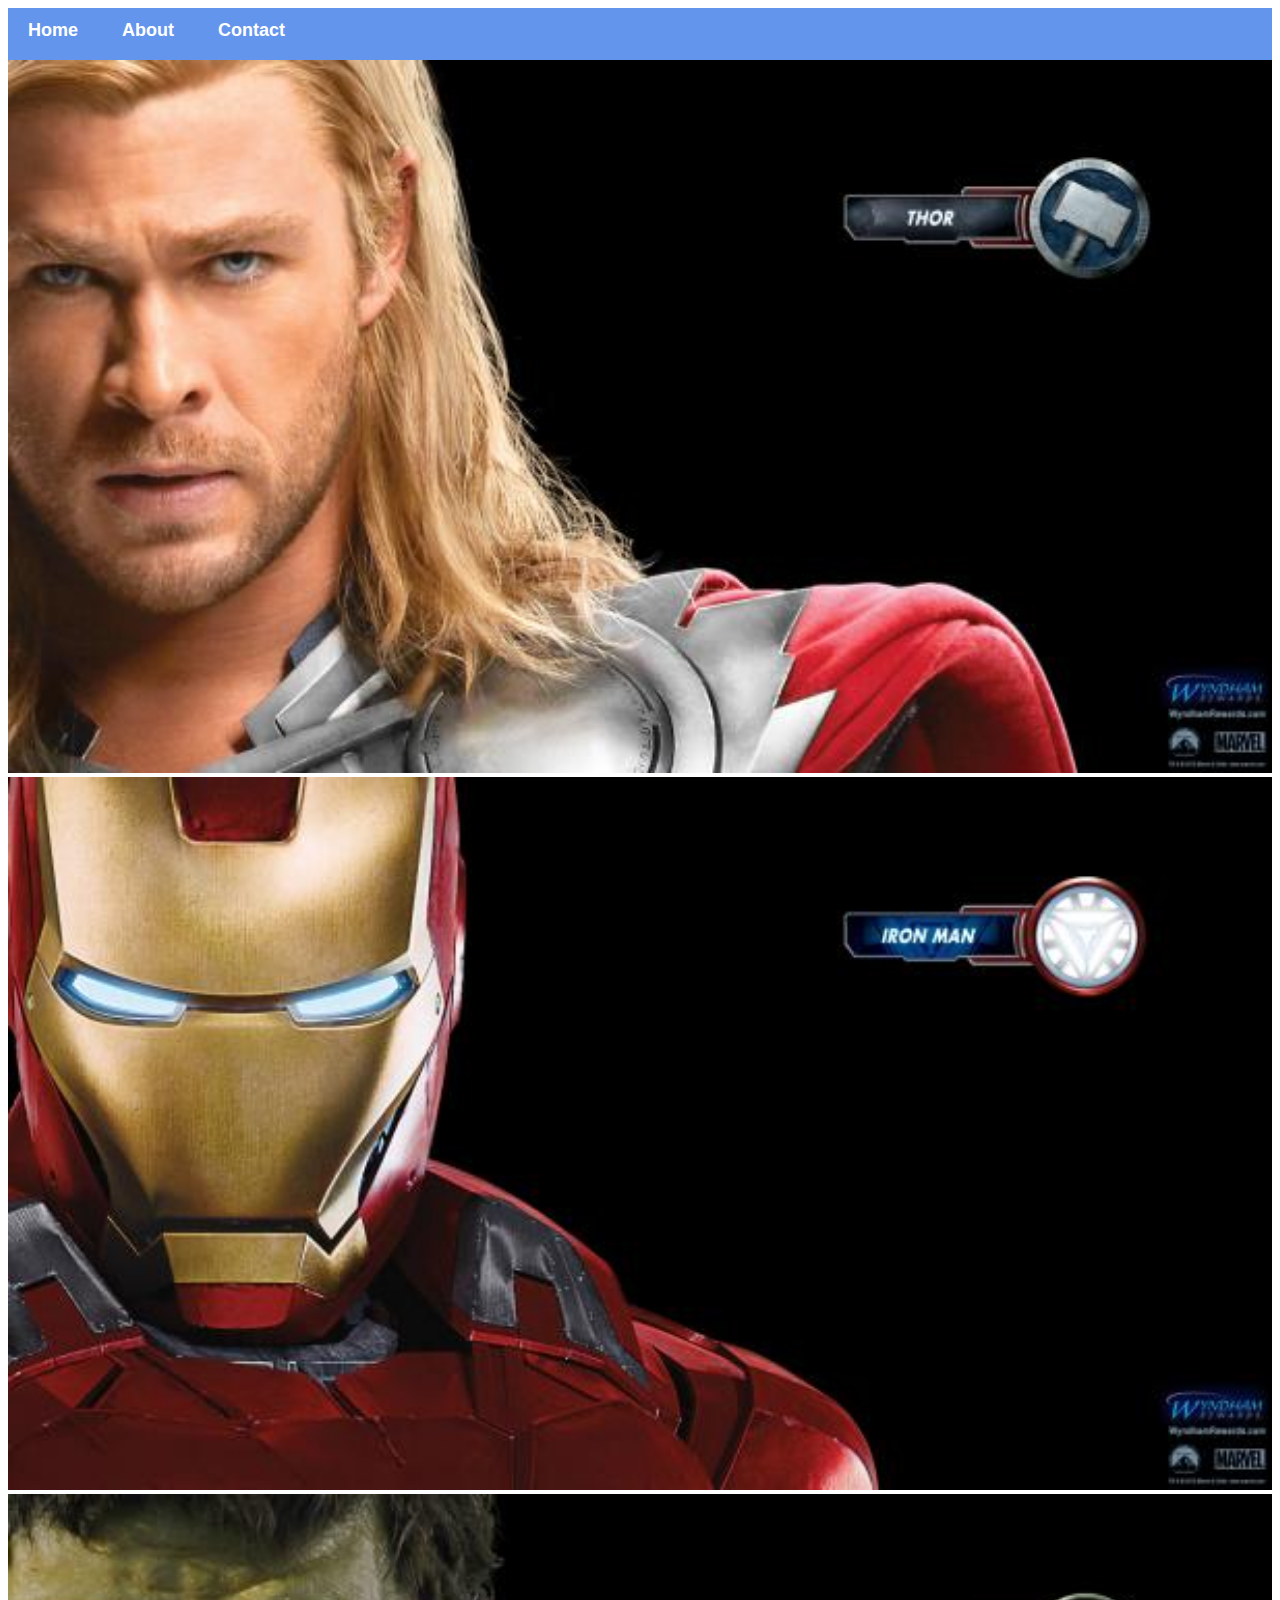
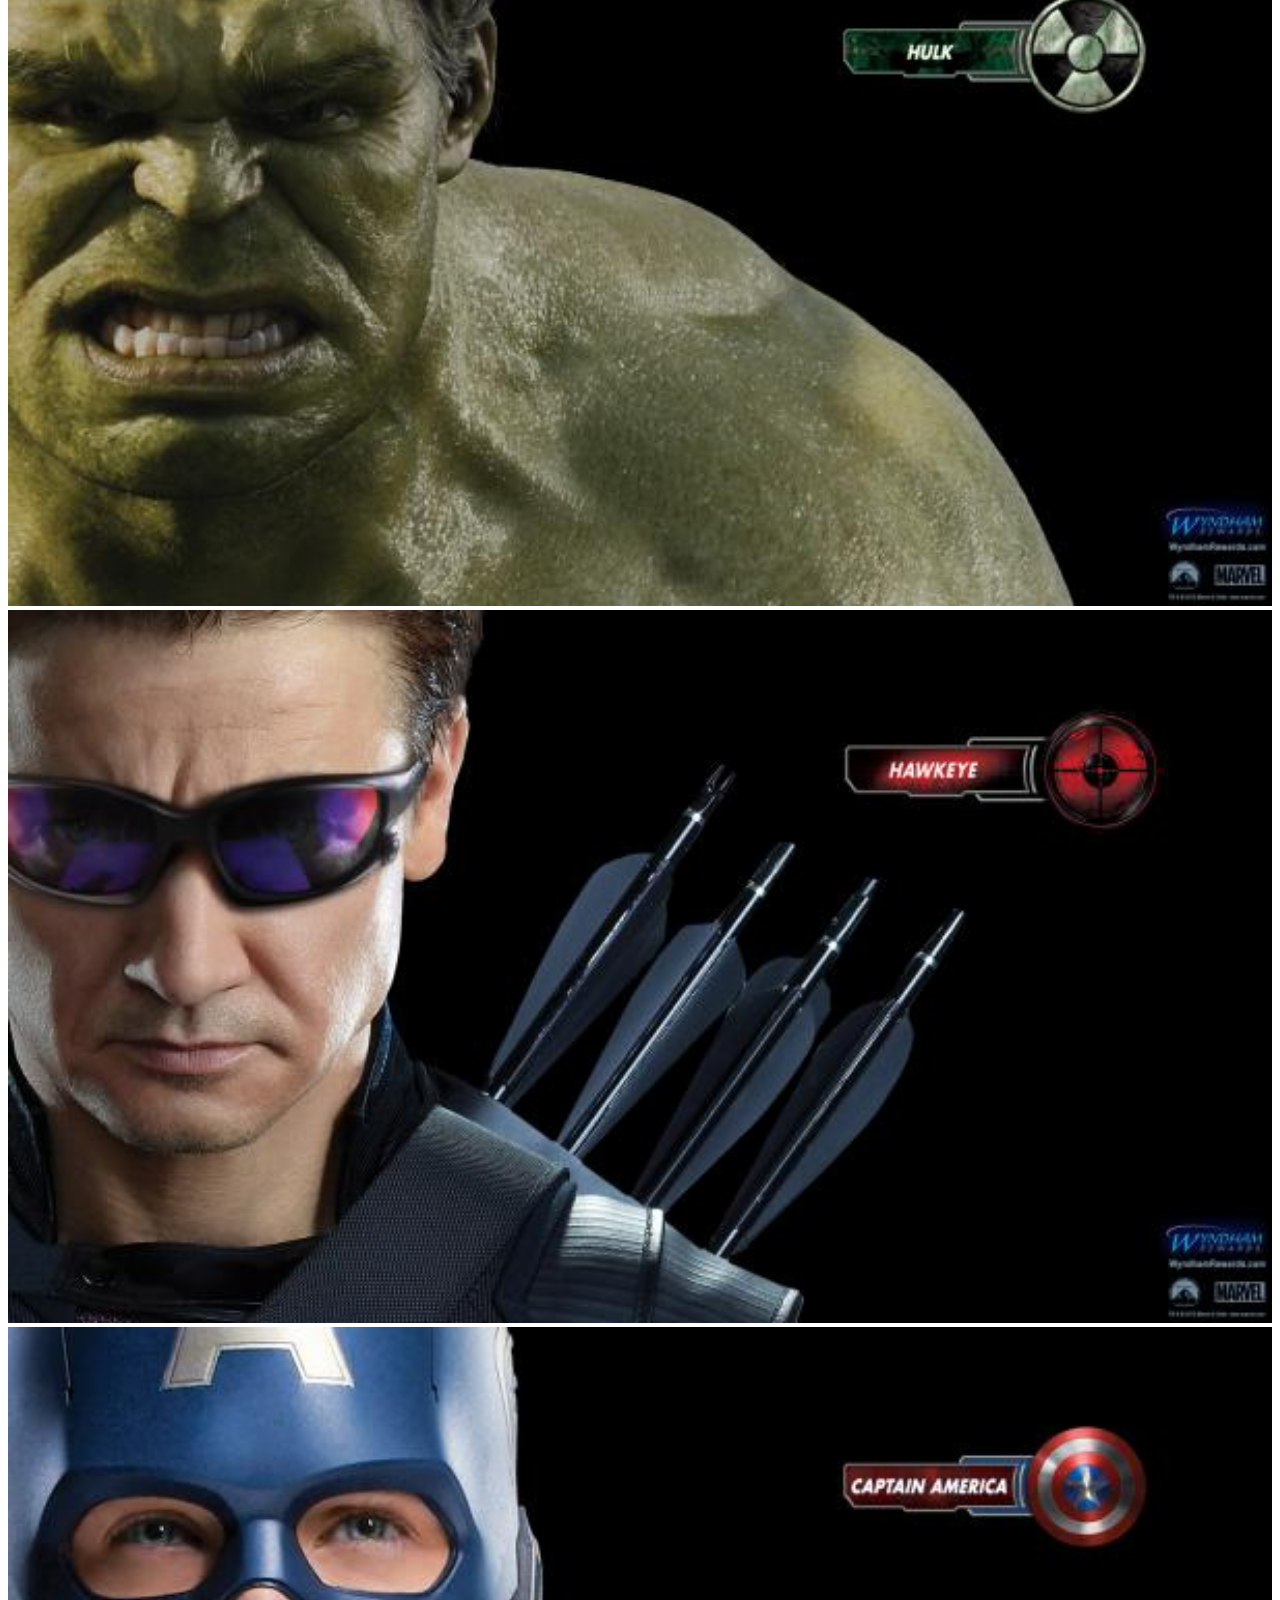
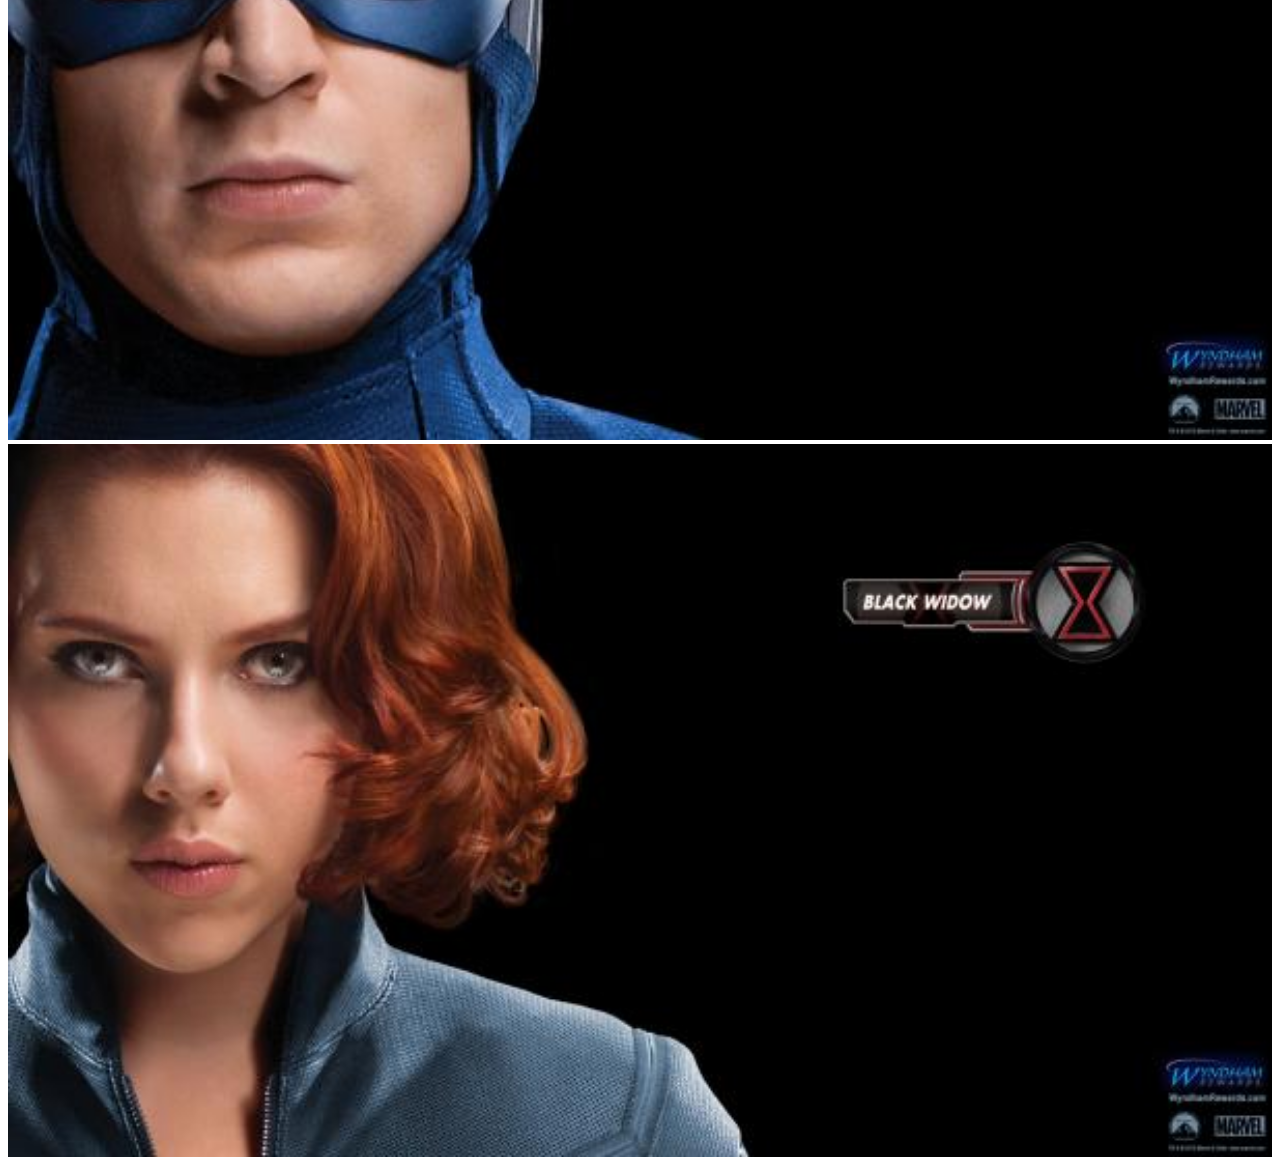
<file: CompuKid-Website1/index.html>
<!DOCTYPE html>
<html lang="en">
<head>
    <meta charset="UTF-8">
    <link rel="stylesheet" href="style.css">
    <title>Avengers</title>
</head>
<body>
    <div id="menu">
        <a href="index.html">Home</a>
        <a href="about.html">About</a>
        <a href="contact.html">Contact</a>
    </div>
    <div class="gallery">
       <a href="avenger-1.html"><img src="images/avengers_01.jpg"/></a>
        <a href="avenger-2.html"><img src="images/avengers_02.jpg"/></a>
        <a href="avenger-3.html"><img src="images/avengers_03.jpg"/></a>
        <a href="avenger-4.html"><img src="images/avengers_04.jpg"/></a>
        <a href="avenger-5.html"><img src="images/avengers_05.jpg"/></a>
        <a href="avenger-6.html"><img src="images/avengers_06.jpg"/></a>
    </div>
</body>
</html>
</file>
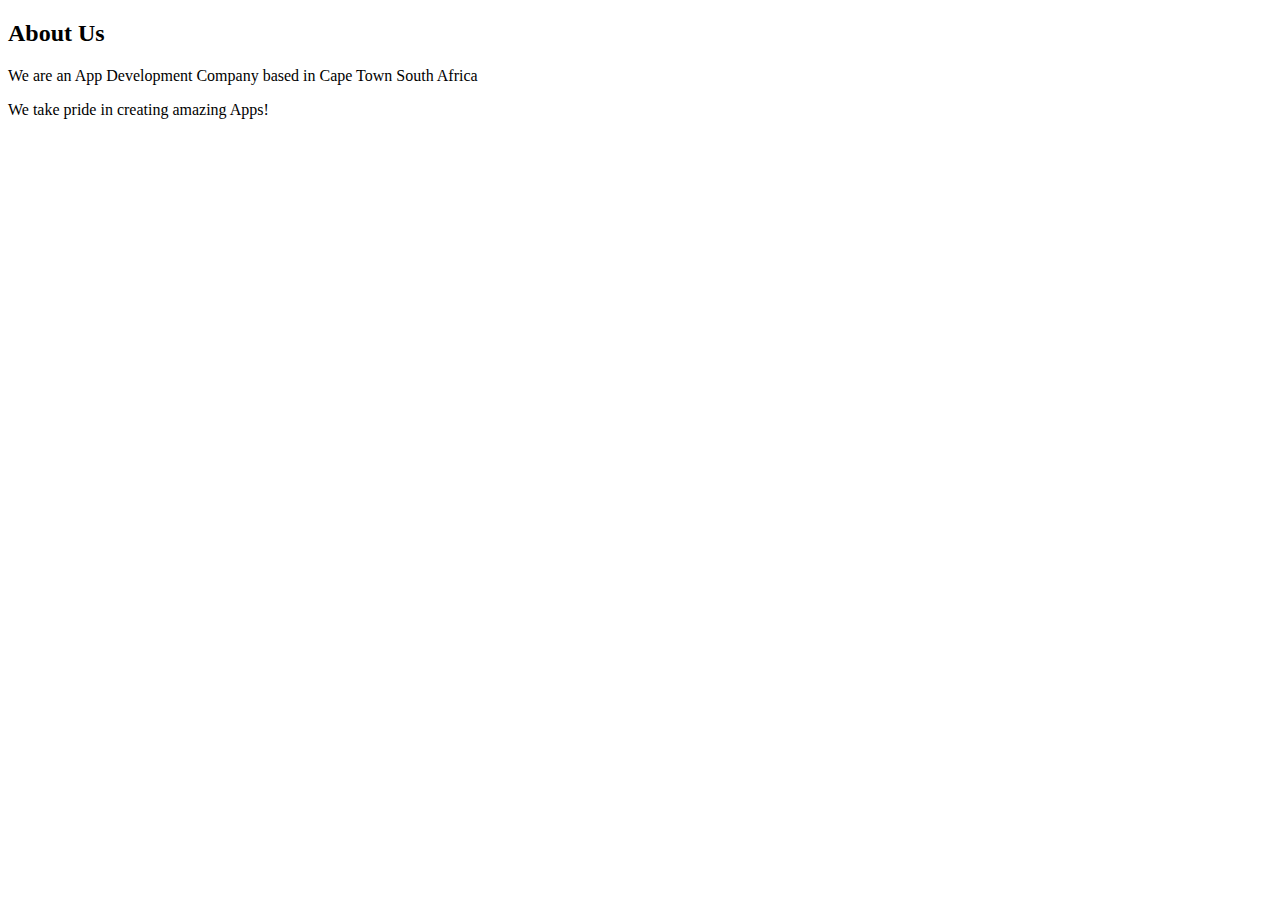
<file: CompuKid-Website1/about.html>
<!DOCTYPE html>
<html lang="en">
<head>
    <meta charset="UTF-8">
    <link rel="stylesheet" href="style.css">
    <title>Avengers</title>
</head>
<body>
    <h2>About Us</h2>
    <p>We are an App Development Company based in Cape Town South Africa</p>
    <p>We take pride in creating amazing Apps!</p>

</body>
</html>
</file>
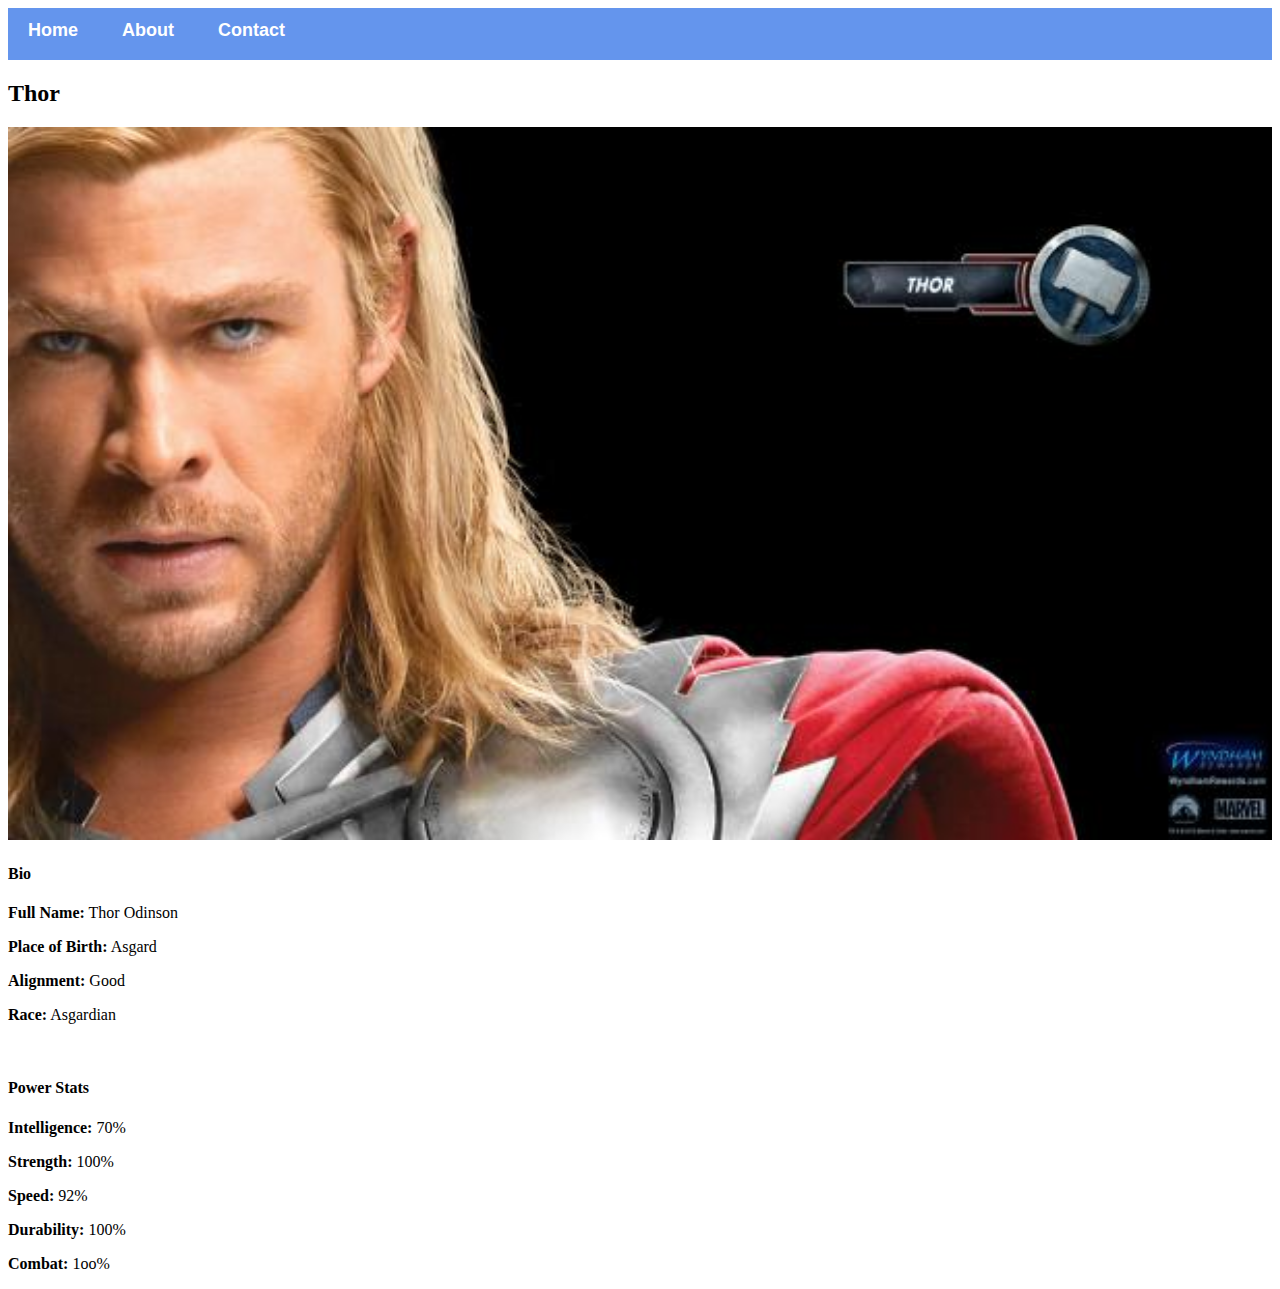
<file: CompuKid-Website1/avenger-1.html>
<!DOCTYPE html>
<html lang="en">
<head>
    <meta charset="UTF-8">
    <link rel="stylesheet" href="style.css">
    <title>Avengers</title>
</head>
<body>
    <div id="menu">
        <a href="index.html">Home</a>
        <a href="about.html">About</a>
        <a href="contact.html">Contact</a>
    </div>
    <h2>Thor</h2>
    <div class="gallery">
        <img src="images/avengers_01.jpg"/>

    </div>
    <h4>Bio</h4>
    <p><b>Full Name:</b> Thor Odinson</p>
    <p><b>Place of Birth:</b> Asgard</p>
    <p><b>Alignment:</b> Good</p>
    <p><b>Race:</b> Asgardian</p>
    <br/>
    <h4>Power Stats</h4>
    <p><b>Intelligence:</b> 70%</p>
    <p><b>Strength:</b> 100%</p>
    <p><b>Speed:</b> 92%</p>
    <p><b>Durability:</b> 100%</p>
    <p><b>Combat:</b> 1oo%</p>

</body>
</html>
</file>
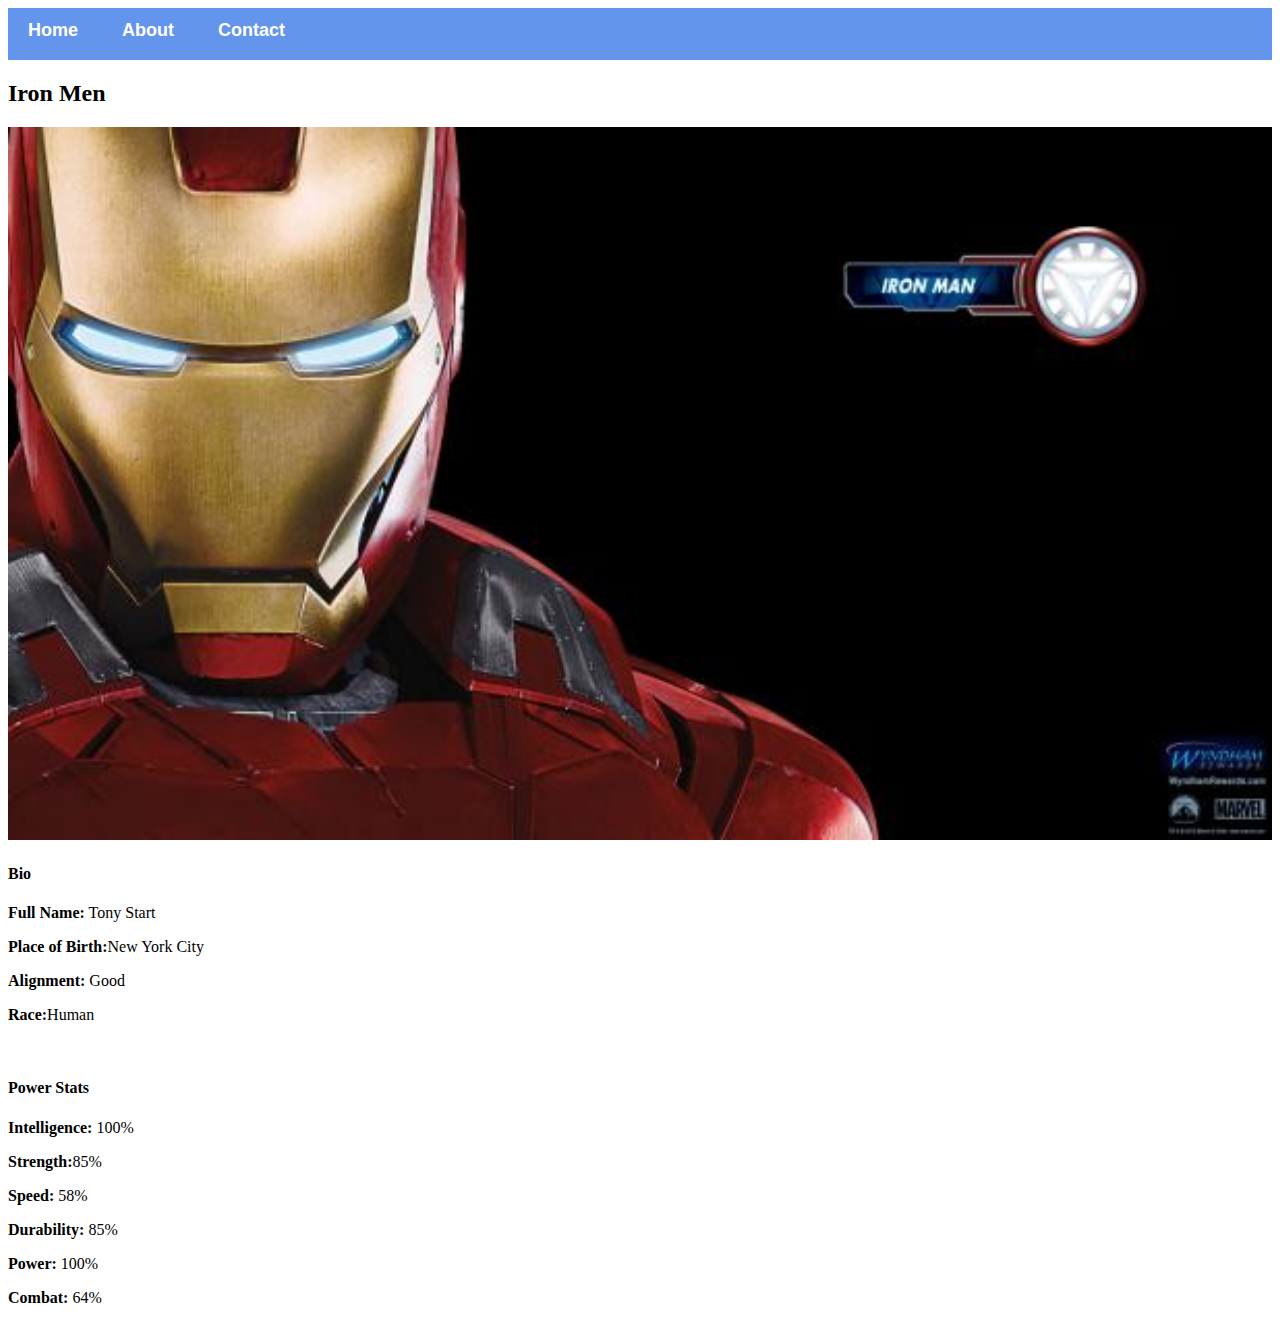
<file: CompuKid-Website1/avenger-2.html>
<!DOCTYPE html>
<html lang="en">
<head>
    <meta charset="UTF-8">
    <link rel="stylesheet" href="style.css">
    <title>Avengers</title>
</head>
<body>
    <div id="menu">
        <a href="index.html">Home</a>
        <a href="about.html">About</a>
        <a href="contact.html">Contact</a>
    </div>
    <h2>Iron Men</h2>
    <div class="gallery">
        <img src="images/avengers_02.jpg"/>

    </div>
    <h4>Bio</h4>
    <p><b>Full Name:</b> Tony Start</p>
    <p><b>Place of Birth:</b>New York City</p>
    <p><b>Alignment:</b> Good</p>
    <p><b>Race:</b>Human</p>
    <br/>
    <h4>Power Stats</h4>
    <p><b>Intelligence:</b> 100%</p>
    <p><b>Strength:</b>85%</p>
    <p><b>Speed:</b> 58%</p>
    <p><b>Durability:</b> 85%</p>
    <p><b>Power:</b> 100%</p>
    <p><b>Combat:</b> 64%</p>

</body>
</html>
</file>
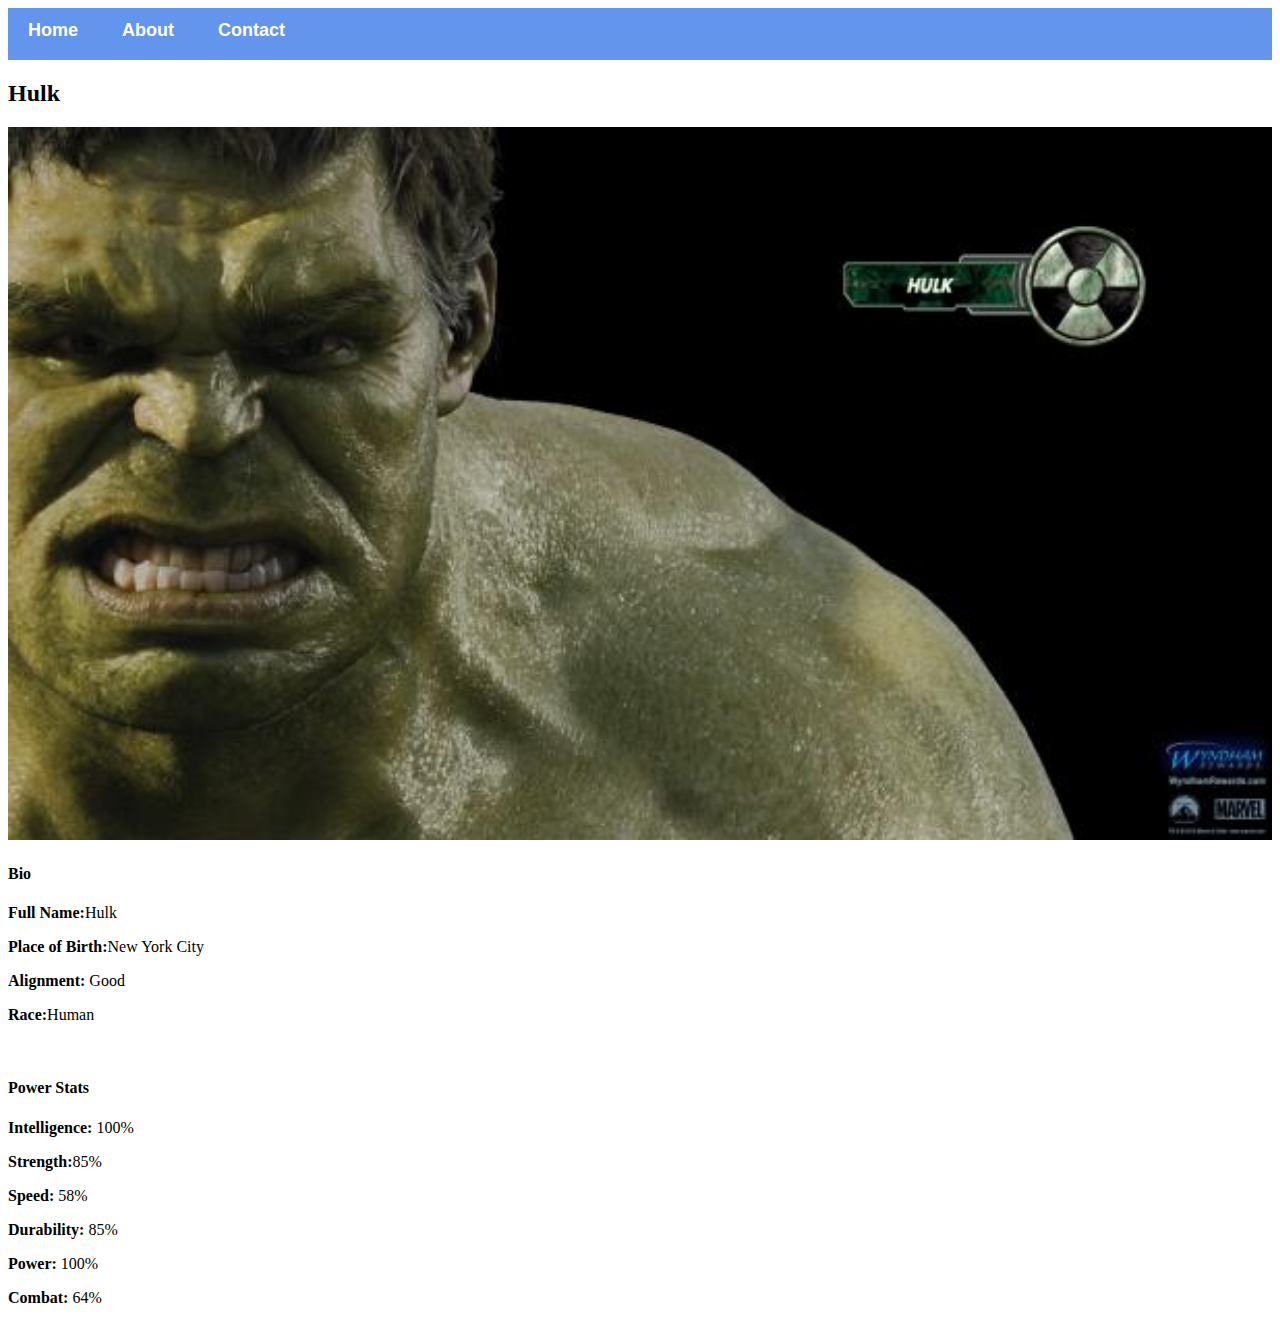
<file: CompuKid-Website1/avenger-3.html>
<!DOCTYPE html>
<html lang="en">
<head>
    <meta charset="UTF-8">
    <link rel="stylesheet" href="style.css">
    <title>Avengers</title>
</head>
<body>
    <div id="menu">
        <a href="index.html">Home</a>
        <a href="about.html">About</a>
        <a href="contact.html">Contact</a>
    </div>
    <h2>Hulk</h2>
    <div class="gallery">
        <img src="images/avengers_03.jpg"/>

    </div>
    <h4>Bio</h4>
    <p><b>Full Name:</b>Hulk</p>
    <p><b>Place of Birth:</b>New York City</p>
    <p><b>Alignment:</b> Good</p>
    <p><b>Race:</b>Human</p>
    <br/>
    <h4>Power Stats</h4>
    <p><b>Intelligence:</b> 100%</p>
    <p><b>Strength:</b>85%</p>
    <p><b>Speed:</b> 58%</p>
    <p><b>Durability:</b> 85%</p>
    <p><b>Power:</b> 100%</p>
    <p><b>Combat:</b> 64%</p>

</body>
</html>
</file>
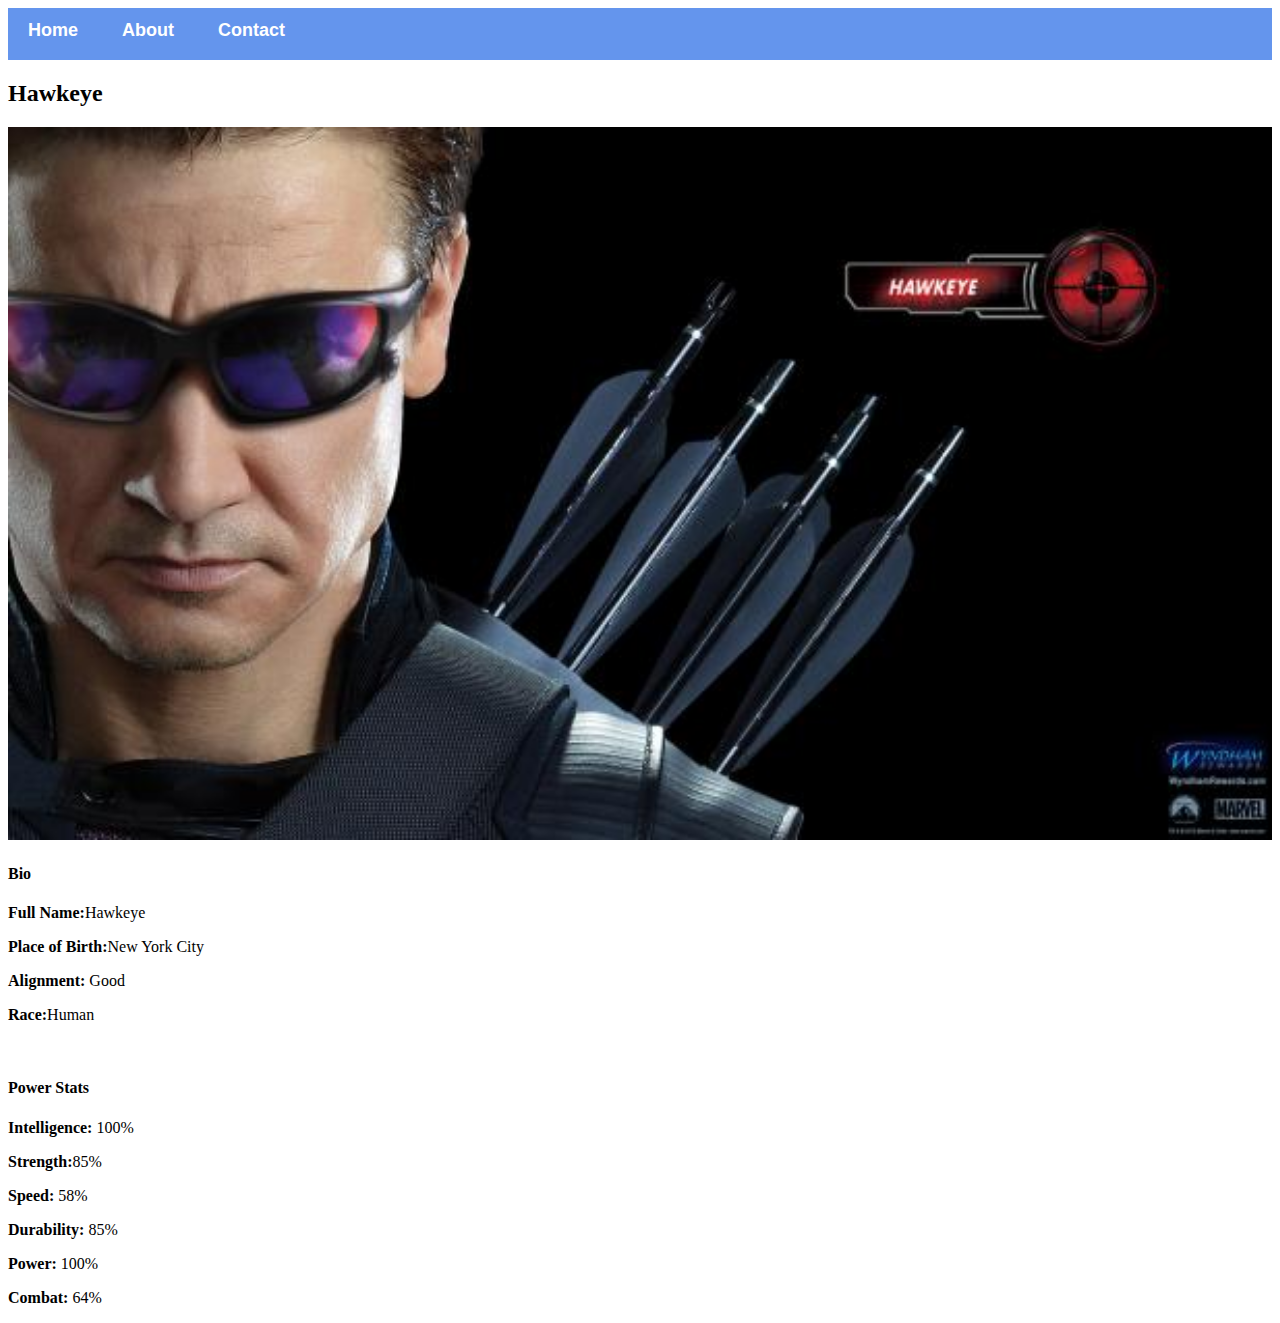
<file: CompuKid-Website1/avenger-4.html>
<!DOCTYPE html>
<html lang="en">
<head>
    <meta charset="UTF-8">
    <link rel="stylesheet" href="style.css">
    <title>Avengers</title>
</head>
<body>
    <div id="menu">
        <a href="index.html">Home</a>
        <a href="about.html">About</a>
        <a href="contact.html">Contact</a>
    </div>
    <h2>Hawkeye</h2>
    <div class="gallery">
        <img src="images/avengers_04.jpg"/>

    </div>
    <h4>Bio</h4>
    <p><b>Full Name:</b>Hawkeye</p>
    <p><b>Place of Birth:</b>New York City</p>
    <p><b>Alignment:</b> Good</p>
    <p><b>Race:</b>Human</p>
    <br/>
    <h4>Power Stats</h4>
    <p><b>Intelligence:</b> 100%</p>
    <p><b>Strength:</b>85%</p>
    <p><b>Speed:</b> 58%</p>
    <p><b>Durability:</b> 85%</p>
    <p><b>Power:</b> 100%</p>
    <p><b>Combat:</b> 64%</p>

</body>
</html>
</file>
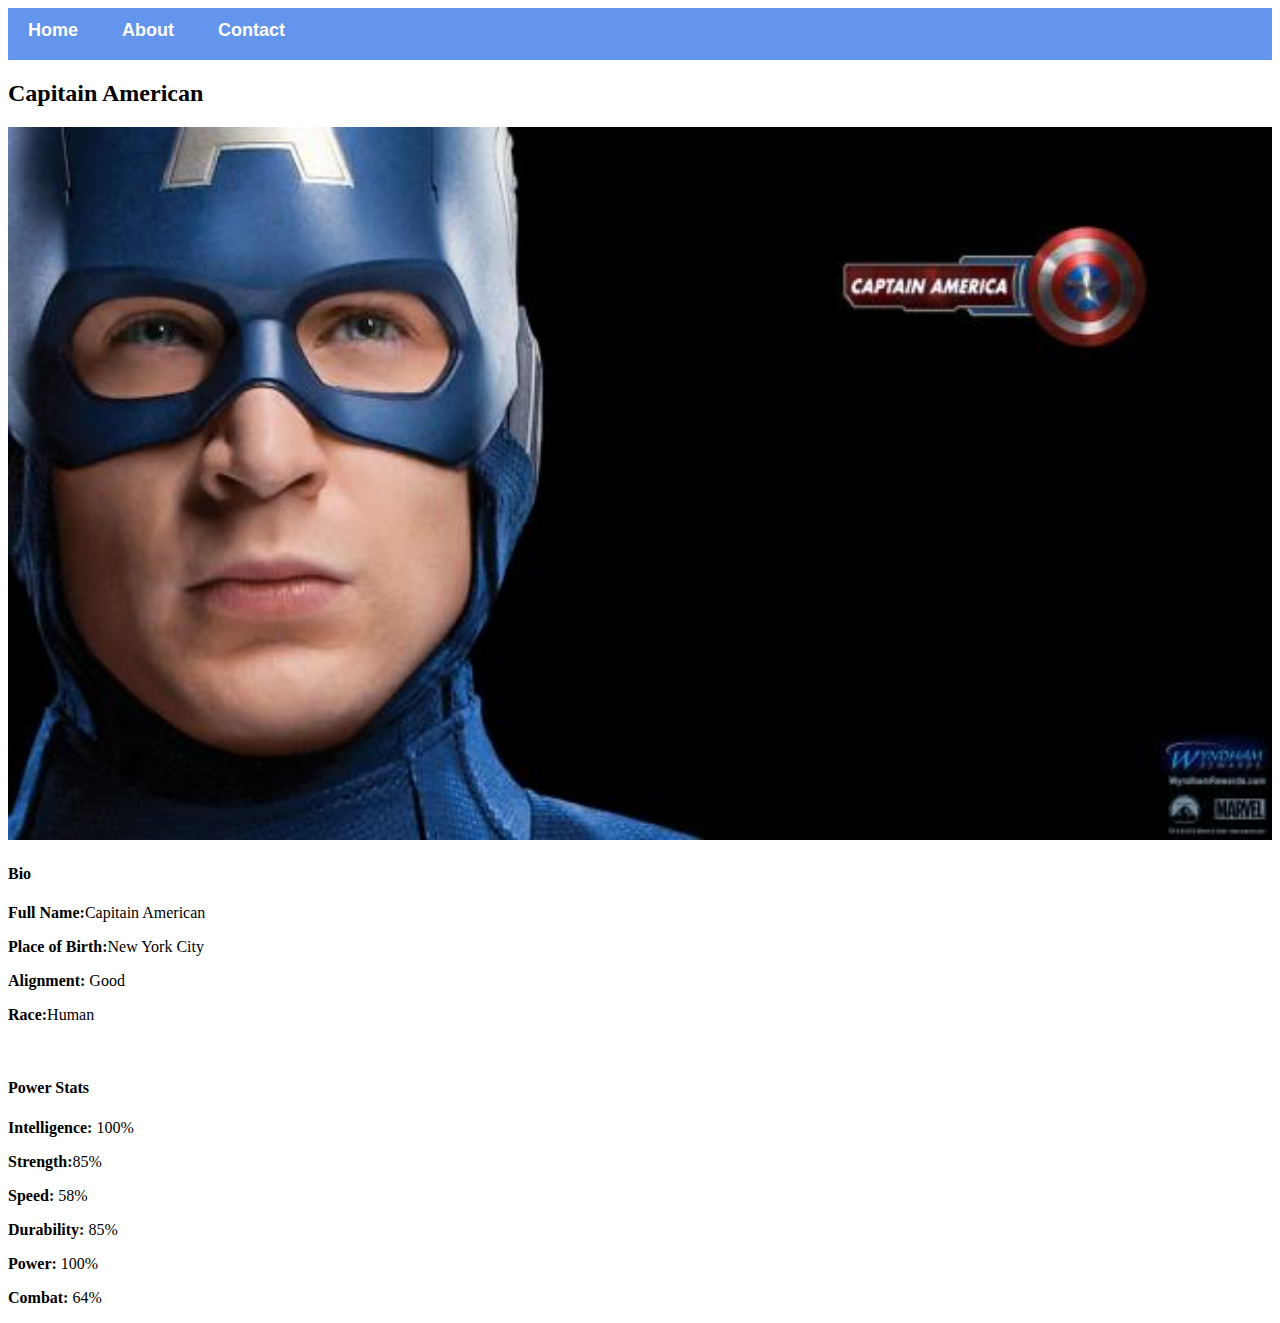
<file: CompuKid-Website1/avenger-5.html>
<!DOCTYPE html>
<html lang="en">
<head>
    <meta charset="UTF-8">
    <link rel="stylesheet" href="style.css">
    <title>Avengers</title>
</head>
<body>
    <div id="menu">
        <a href="index.html">Home</a>
        <a href="about.html">About</a>
        <a href="contact.html">Contact</a>
    </div>
    <h2>Capitain American</h2>
    <div class="gallery">
        <img src="images/avengers_05.jpg"/>

    </div>
    <h4>Bio</h4>
    <p><b>Full Name:</b>Capitain American</p>
    <p><b>Place of Birth:</b>New York City</p>
    <p><b>Alignment:</b> Good</p>
    <p><b>Race:</b>Human</p>
    <br/>
    <h4>Power Stats</h4>
    <p><b>Intelligence:</b> 100%</p>
    <p><b>Strength:</b>85%</p>
    <p><b>Speed:</b> 58%</p>
    <p><b>Durability:</b> 85%</p>
    <p><b>Power:</b> 100%</p>
    <p><b>Combat:</b> 64%</p>

</body>
</html>
</file>
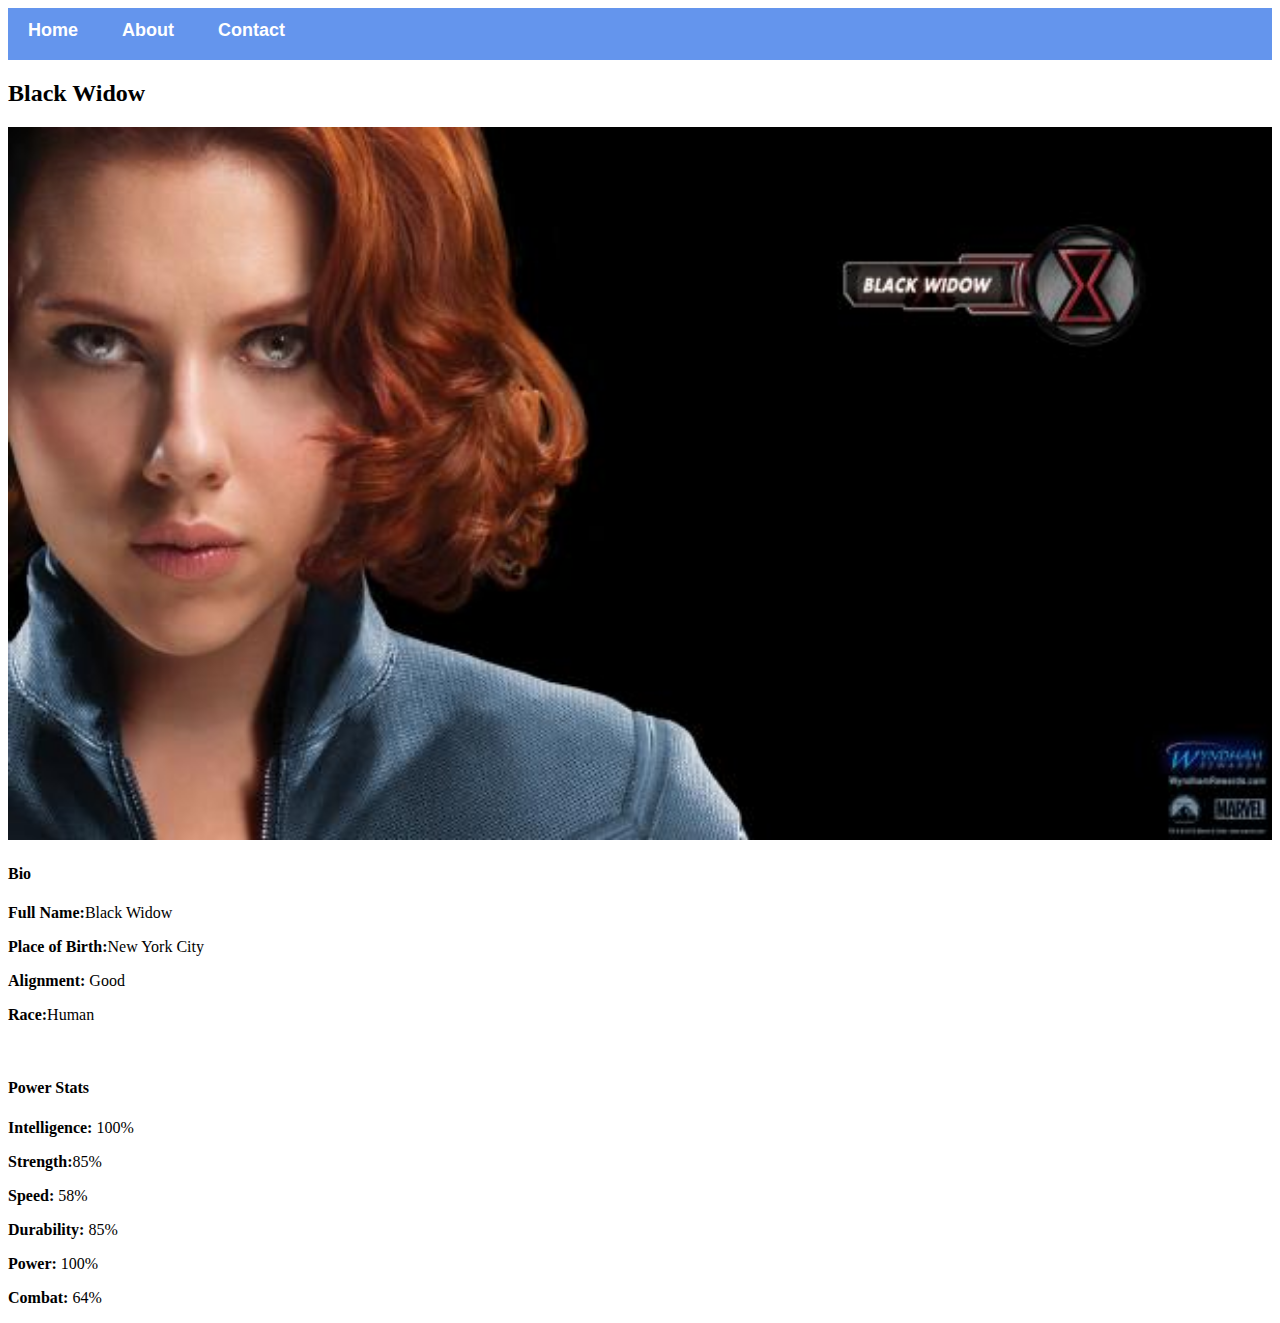
<file: CompuKid-Website1/avenger-6.html>
<!DOCTYPE html>
<html lang="en">
<head>
    <meta charset="UTF-8">
    <link rel="stylesheet" href="style.css">
    <title>Avengers</title>
</head>
<body>
    <div id="menu">
        <a href="index.html">Home</a>
        <a href="about.html">About</a>
        <a href="contact.html">Contact</a>
    </div>
    <h2>Black Widow</h2>
    <div class="gallery">
        <img src="images/avengers_06.jpg"/>

    </div>
    <h4>Bio</h4>
    <p><b>Full Name:</b>Black Widow</p>
    <p><b>Place of Birth:</b>New York City</p>
    <p><b>Alignment:</b> Good</p>
    <p><b>Race:</b>Human</p>
    <br/>
    <h4>Power Stats</h4>
    <p><b>Intelligence:</b> 100%</p>
    <p><b>Strength:</b>85%</p>
    <p><b>Speed:</b> 58%</p>
    <p><b>Durability:</b> 85%</p>
    <p><b>Power:</b> 100%</p>
    <p><b>Combat:</b> 64%</p>

</body>
</html>
</file>
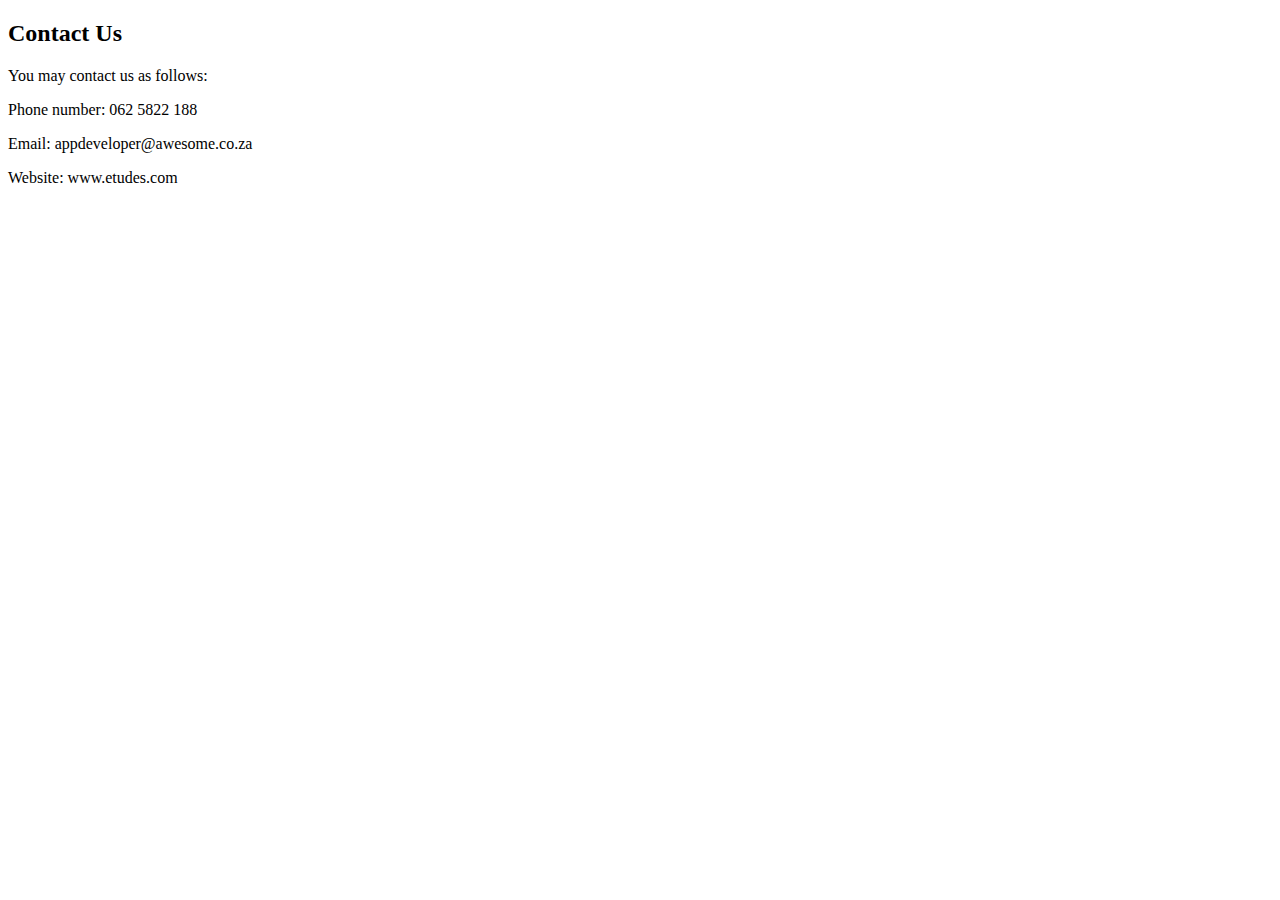
<file: CompuKid-Website1/contact.html>
<!DOCTYPE html>
<html lang="en">
<head>
    <meta charset="UTF-8">
    <link rel="stylesheet" href="style.css">
    <title>Avengers</title>
</head>
<body>
    <h2>Contact Us</h2>
    <p>You may contact us as follows:</p>
    <p>Phone number: 062 5822 188</p>
    <p>Email: appdeveloper@awesome.co.za</p>
    <p> Website: www.etudes.com</p>

</body>
</html>
</file>
<file: CompuKid-Website1/style.css>
.gallery img{
width: 100%;
}
#menu {
    width: 100;
    height: 40px;
    background-color: cornflowerblue;
    padding-top: 12px;
}

#menu a{
    color:#ffffff;
    font-family: Helvetica, sans-serif;
    font-size: 18px;
    text-decoration: none;
    font-weight: 800;
    padding-left: 20px;
    padding-right: 20px;
}

#menu a:hover {
    color: #5077bd;
}
</file>
